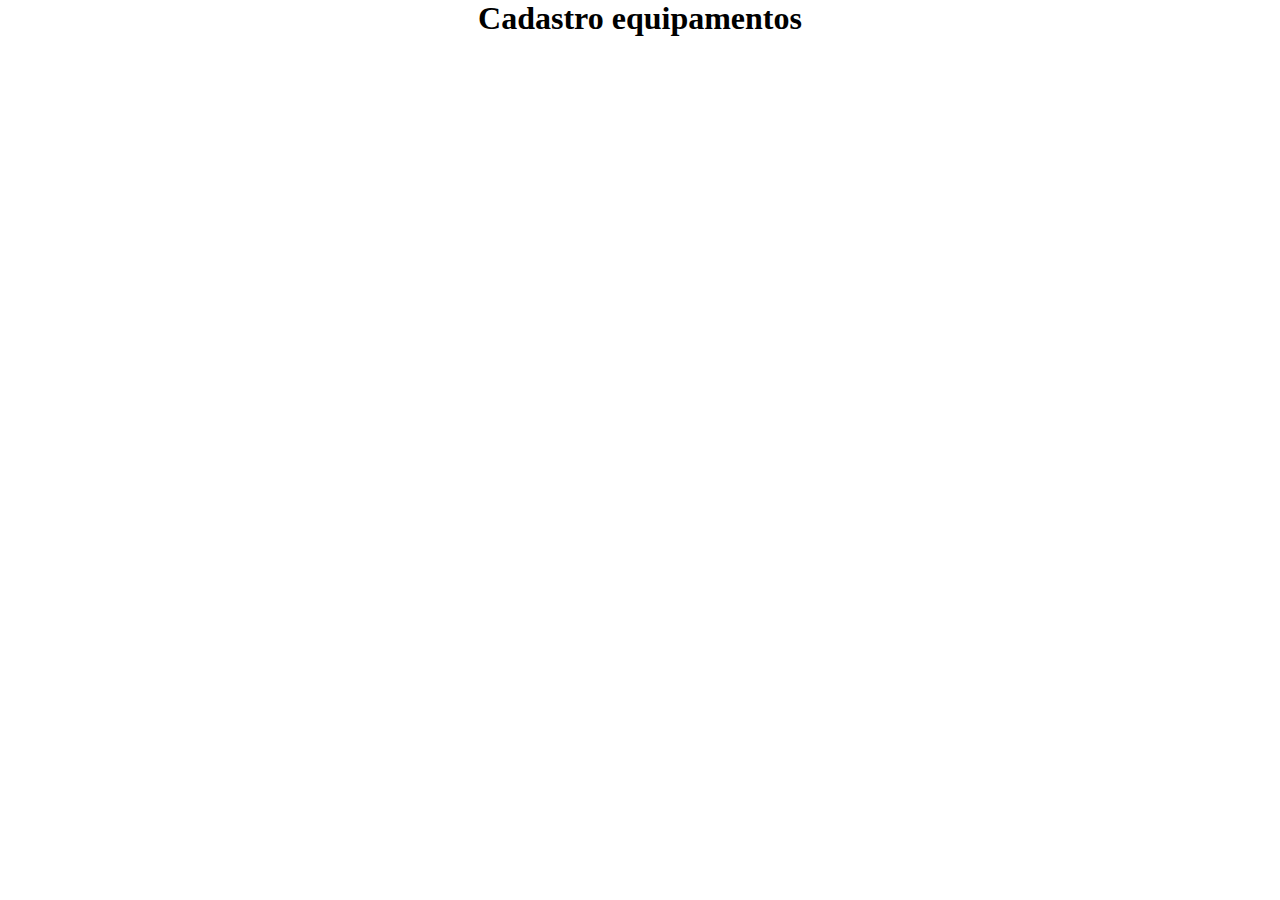
<file: index.html>
<!DOCTYPE html>
<html lang="pt-br">
<head>
    <meta charset="UTF-8">
    
    <meta name="viewport" content="width=device-width, initial-scale=1.0">
    <link rel="stylesheet" href="asset/style/cadastrar_eqip.css">
    <title>cadastrar equipamentos</title>
</head>
<body>
    <header>
        <h1 class="titulo">Cadastro equipamentos</h1>
    </header>
    
</body>
</html>
</file>
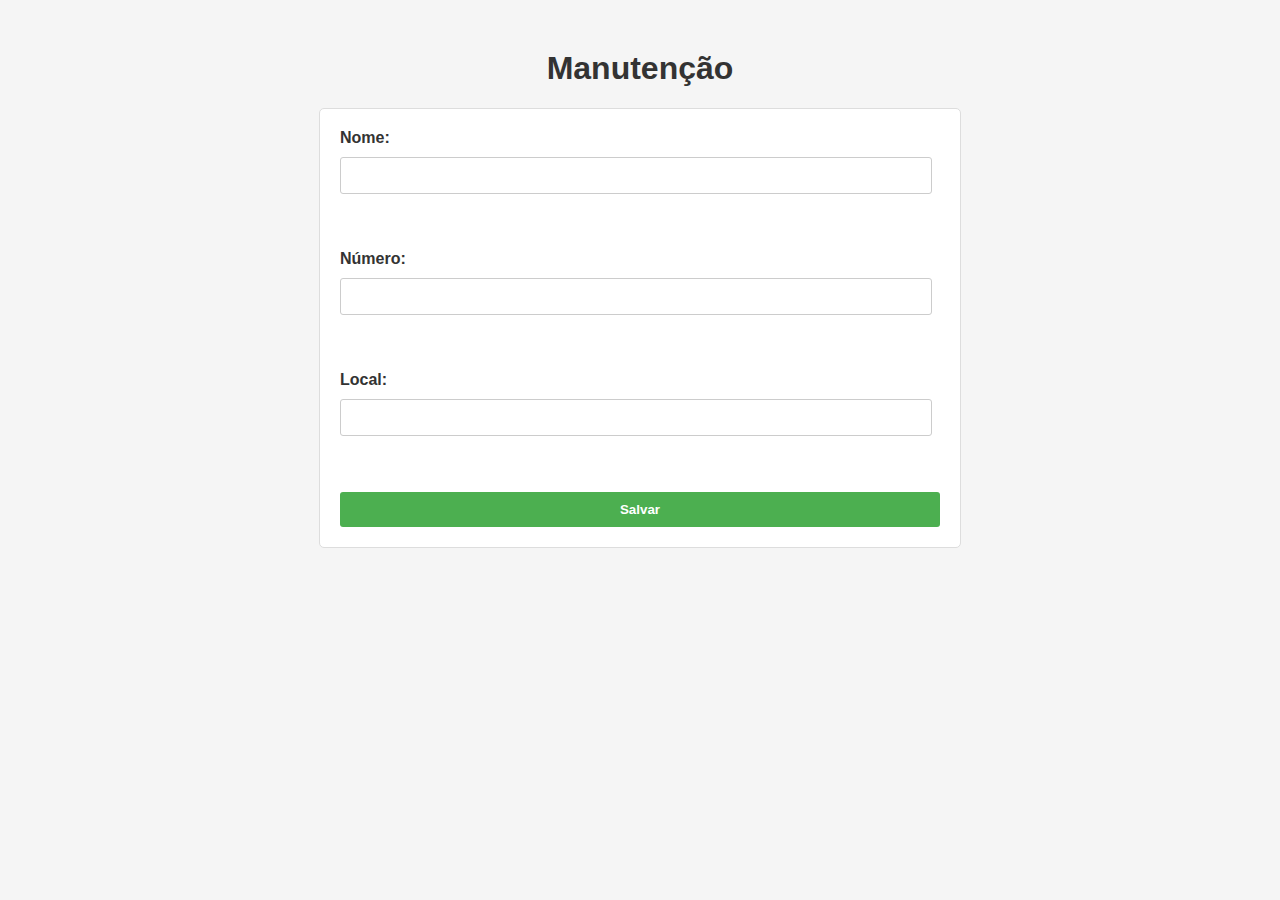
<file: page/index.html>
<!DOCTYPE html>
<html>
<head>
	<meta charset="UTF-8">
	<title>Manutenção</title>
	<meta name="viewport" content="width=device-width, initial-scale=1.0">	
	<link rel="stylesheet" href="../asset/style/style.css">
</head>
<body>
	<h1>Manutenção</h1>
	<form id="cadastro_professor">
		<label for="primeiro_numero_inteiro">Nome:</label>
		<input type="text" id="nome_prof"><br>
		<br>
		<label for="segundo_numero_inteiro">Número:</label>
		<input type="text" id="segundo_numero_inteiro"><br>
		<br>
		<label for="segundo_numero_inteiro">Local:</label>
		<input type="text" id="segundo_numero_inteiro"><br>
		<br>
		<button type="button" id="submit-btn" onclick="salvar()">Salvar</button>
	</form>	
	<script src="../script/manutencao.js"></script>
</body>
</html>
</file>
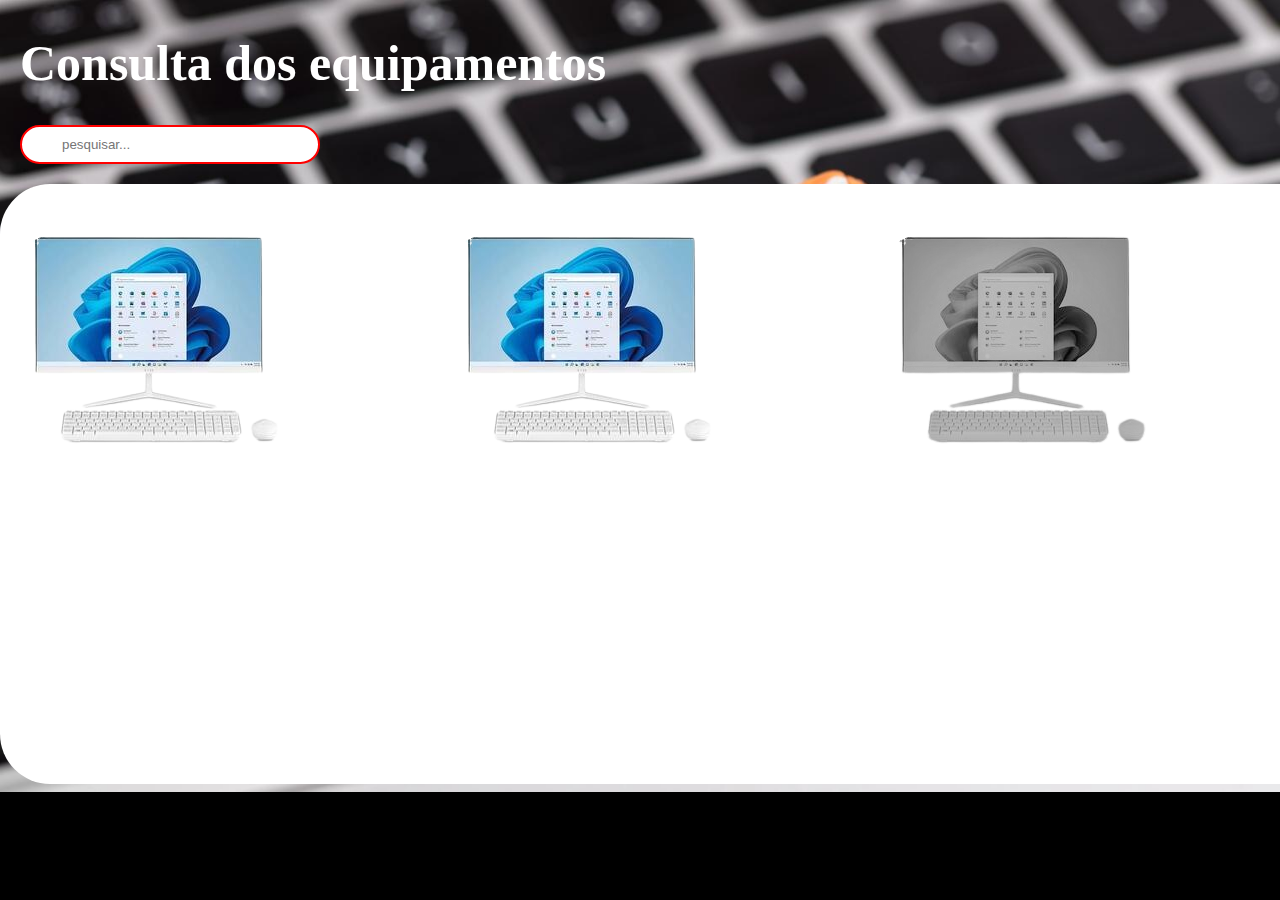
<file: page/consulta.html>
<!DOCTYPE html>
<html lang="pt-br">
<head>
    <meta charset="UTF-8">
    <link rel="stylesheet" href="https://cdnjs.cloudflare.com/ajax/libs/font-awesome/6.6.0/css/all.min.css" integrity="sha512-Kc323vGBEqzTmouAECnVceyQqyqdsSiqLQISBL29aUW4U/M7pSPA/gEUZQqv1cwx4OnYxTxve5UMg5GT6L4JJg==" 
    crossorigin="anonymous" referrerpolicy="no-referrer" />
    <link rel="stylesheet" href="../asset/style/consulta.css">
    <meta name="viewport" content="width=device-width, initial-scale=1.0">
    <title>Consulta</title>
</head>
<body>
    <h1 id="cde">Consulta dos equipamentos</h1>
    <div class="psq">
        <a href="sucesso.html"><i class="fa-solid fa-magnifying-glass" onclick=""></i></a>
        <input type="search" id="pesquisar" placeholder="pesquisar...">
    </div>

    <form class="procura">
        <img src="../asset/image/computador.png" alt="computador">
        <img src="../asset/image/computador.png" alt="computador">
        <img src="../asset/image/quebrado.png" alt="computador">
        <img src="../asset/image/quebrado.png" alt="computador">

    </form>
</body>
</html>
</file>
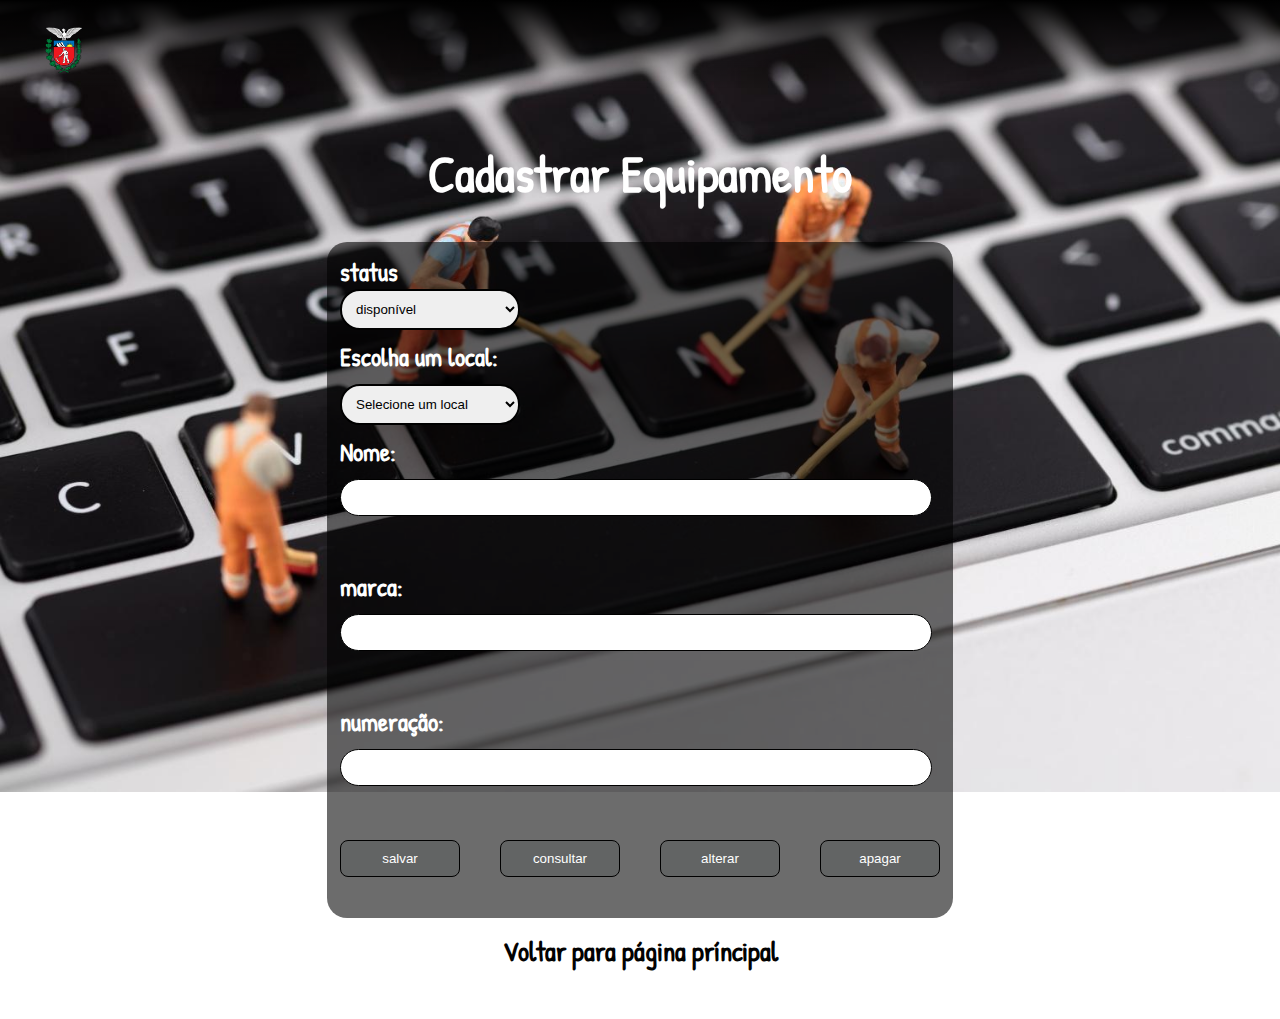
<file: page/equipamento.html>
<!DOCTYPE html>
<html>
<head>
	<meta charset="UTF-8">
	<title>equipamento</title>
	<link rel="shortcut icon" href="../asset/icon/logo.png" type="local">
	<link rel="preconnect" href="https://fonts.googleapis.com">
	<link rel="preconnect" href="https://fonts.gstatic.com" crossorigin>
	<link href="https://fonts.googleapis.com/css2?family=Jacques+Francois+Shadow&family=Kalam:wght@300;400;700&family=Patrick+Hand&display=swap" rel="stylesheet">
	<meta name="viewport" content="width=device-width, initial-scale=1.0">	
	<link rel="stylesheet" href="../asset/style/equipamento.css">
</head>
<body id="id_equipamento">
	<header class="cabecalho">
			<img class="logo" src="../asset/image/logo.png" alt="logocolegio">
	</header>
	<h1>Cadastrar Equipamento</h1>
	<form id="equipamento">

		<label>status</a>
			<select name="status" id="status">
				<option value="disponível">disponível</option>
				<option value="indisponível">indisponível</option>
			</select>
			
			<label for="local">Escolha um local:</label>
			<select id="locais">
				<option value="locais">Selecione um local</option>
			</select>
			
		<label for="nome_equip">Nome:</label>
		<input type="text" id="nome_equip"><br>
	
        <label for="marca_equip">marca:</label>
		<input type="text" id="marca_equip"><br>

        <label for="numeracao_equip">numeração:</label>
		<input type="text" id="numeracao_equip"><br> 

	<div class="btn-class">
		<button type="button" id="submit-btn-salvar" onclick="salvar()">salvar</button>
		<button type="button" id="submit-btn-consultar" onclick="consultar()">consultar</button>
		<button type="button" id="submit-btn-alterar" onclick="alterar()">alterar</button>
		<button type="button" id="submit-btn-apagar" onclick="apagar()">apagar</button>		
		<!-- <button type="submit" onclick="executar()">Enviar</button> -->
	</div>
	</form>	
	<a id="voltar" href="../page/home.html">Voltar para página príncipal</a>
	<script src="../script/equipamento.js"></script>
</body>
</html>
</file>
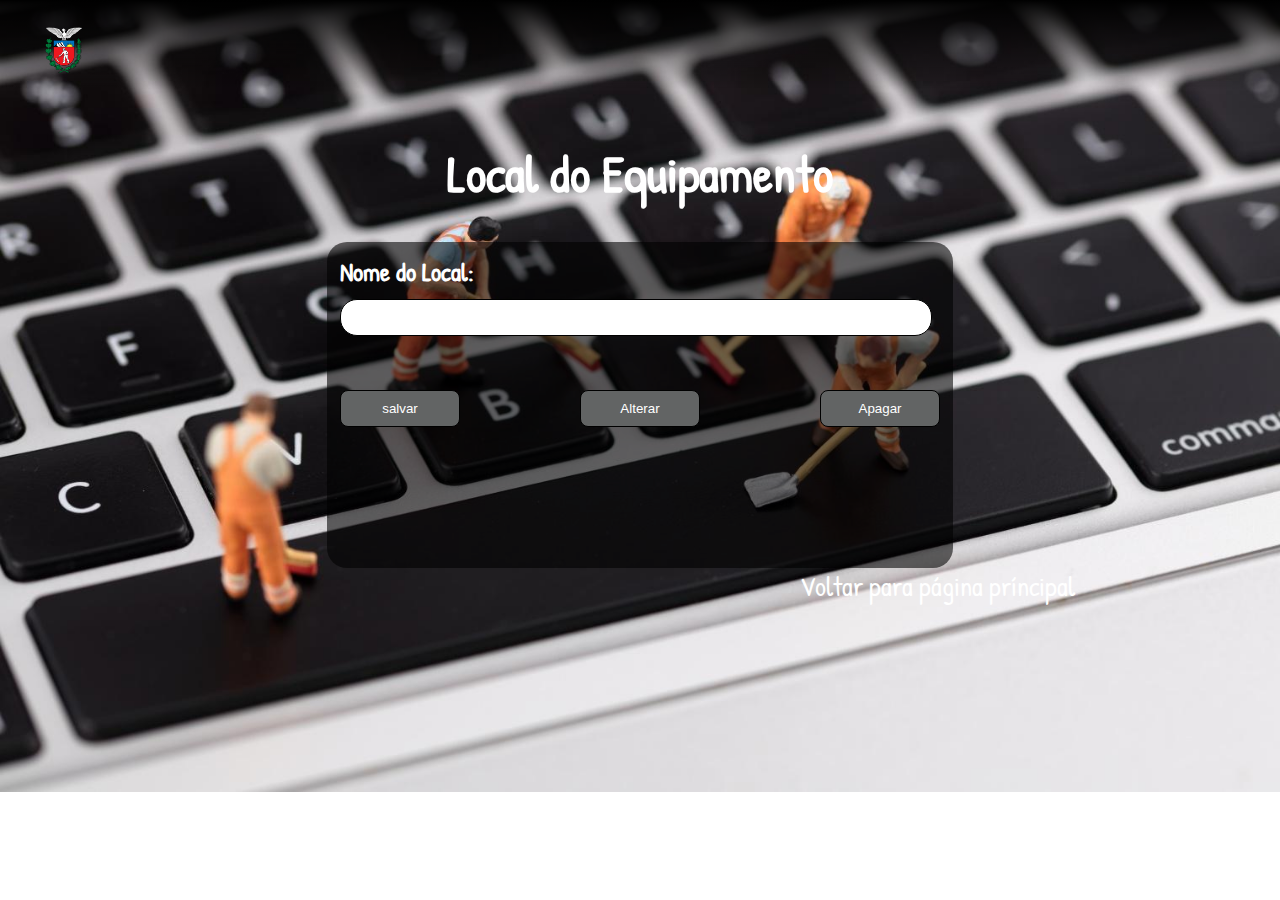
<file: page/local.html>
<!DOCTYPE html>
<html lang="pt-br">
<head>
    <meta charset="UTF-8">
    <link rel="shortcut icon" href="../asset/icon/logo.png" type="image/png"> <!-- Corrigido para 'image/png' -->
    <link rel="preconnect" href="https://fonts.googleapis.com">
    <link rel="preconnect" href="https://fonts.gstatic.com" crossorigin>
    <link href="https://fonts.googleapis.com/css2?family=Jacques+Francois+Shadow&family=Kalam:wght@300;400;700&family=Patrick+Hand&display=swap" rel="stylesheet">
    <meta name="viewport" content="width=device-width, initial-scale=1.0">
    <title>Local do equipamento</title>
    <link rel="stylesheet" href="../asset/style/local.css">
</head>
<body>
    <header id="cabeça">
        <img id="logo" src="../asset/icon/logo.png" alt="logo">
    </header>
    <h1>Local do Equipamento</h1>
    <form id="local">
        <label for="nome_local">Nome do Local:</label>
        <input type="text" id="nome_local"><br>

        <div class="btn_class">
            <button type="button" id="submit-btn-salvar" onclick="salvar(local)">salvar</button>
            <!-- <button type="button" id="submit-btn-consultar" onclick="consultar()">Consultar</button> -->
            <button type="button" id="submit-btn-alterar" onclick="alterar()">Alterar</button>
           <button type="button" id="submit-btn-apagar" onclick="apagar()">Apagar</button>
        </div>
    </form>    
    <a id="voltar" href="../page/home.html">Voltar para página príncipal</a>
    <script src="../script/local.js"></script>
</body>
</html>
</file>
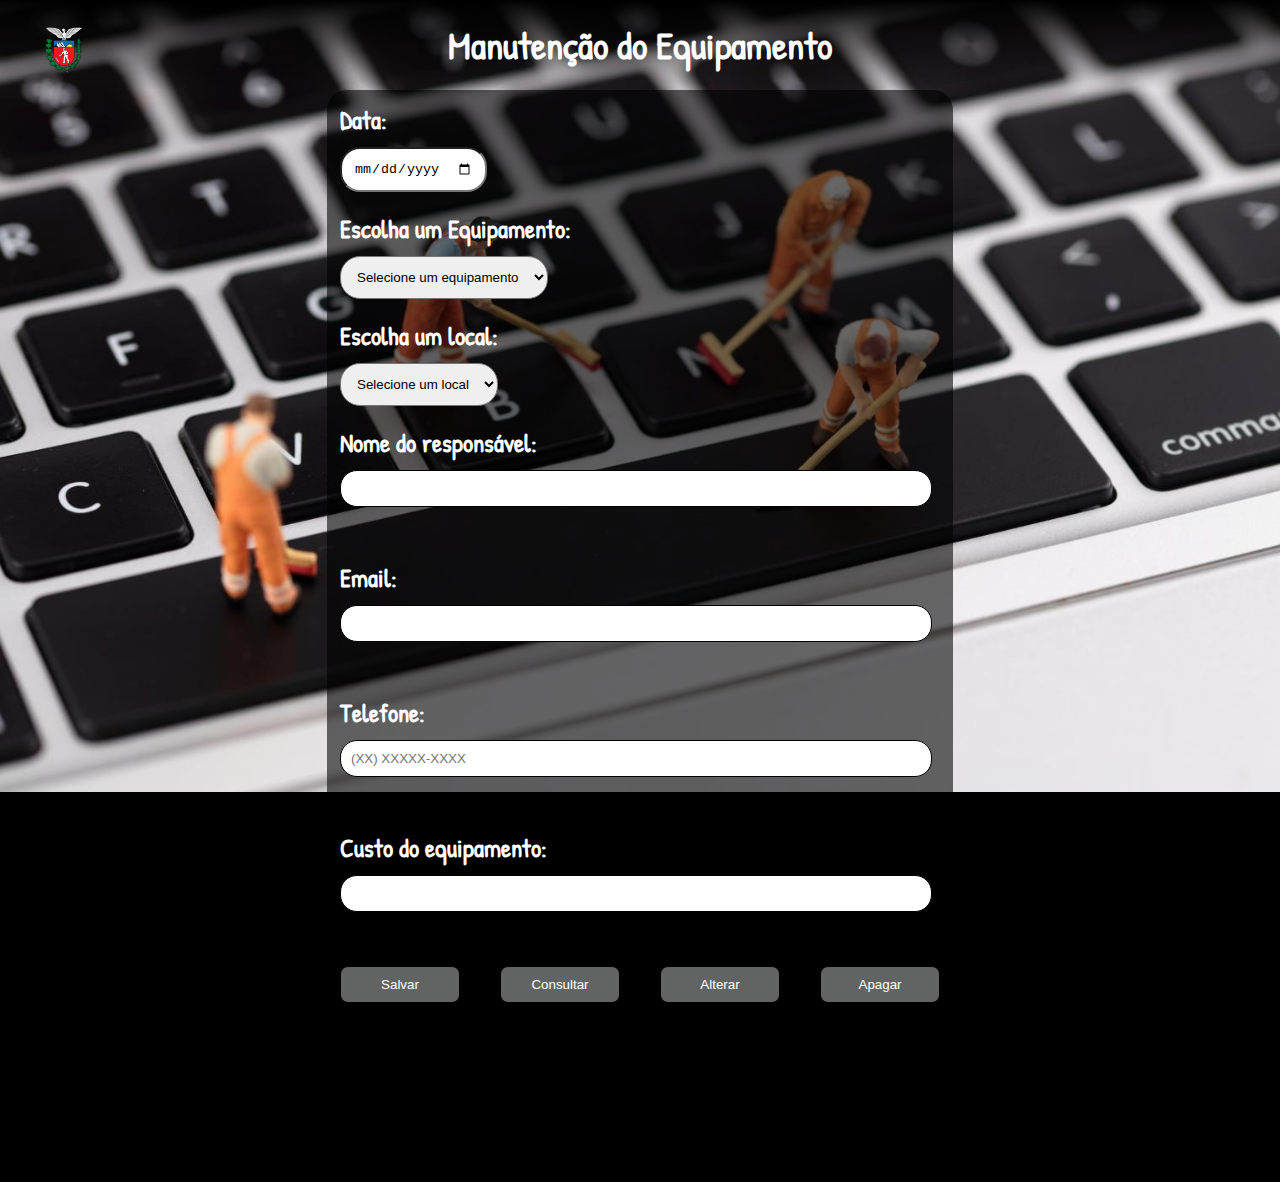
<file: page/manutencao.html>
<!DOCTYPE html>
<html>
<head>
	<meta charset="UTF-8">
	<title>Manutenção</title>
	<link rel="shortcut icon" href="../asset/icon/logo.png" type="local">
	<link rel="preconnect" href="https://fonts.googleapis.com">
	<link rel="preconnect" href="https://fonts.gstatic.com" crossorigin>
	<link href="https://fonts.googleapis.com/css2?family=Jacques+Francois+Shadow&family=Kalam:wght@300;400;700&family=Patrick+Hand&display=swap" rel="stylesheet">
	<meta name="viewport" content="width=device-width, initial-scale=1.0">	
	<link rel="stylesheet" href="../asset/style/manutencao.css">
</head>
<body>
	<header id="cabeça">
		<img id="logo" src="../asset/icon/logo.png" alt="logo">
		<h2>Manutenção do Equipamento</h2>
	</header>
	
	<form id="nome_manutencao">
		<label for="segundo_numero_inteiro">Data:</label>
		<input type="date" id="data">
		<br>
		<label for="equipamento">Escolha um Equipamento:</label>
			<select id="equipamento">
				<option value="equipamento">Selecione um equipamento</option>
			</select>
		<br>
		<label for="local">Escolha um local:</label>
			<select id="locais">
				<option value="locais">Selecione um local</option>
			</select>
		<br>
		<label for="primeiro_numero_inteiro">Nome do responsável:</label>
		<input type="text" id="nome_respon">
		<br>
		
		<label for="segundo_numero_inteiro">Email:</label>
		<input type="text" id="email">
		<br>

		<label for="telefone">Telefone:</label>
        <input type="text" id="telefone" name="telefone" placeholder="(XX) XXXXX-XXXX" maxlength="15">
		<br>

		<label for="segundo_numero_inteiro">Custo do equipamento:</label>
		<input type="text" id="custo">
		<br>

		
			<div class="btn_class">
				<button type="button" id="submit-btn-salvar" onclick="salvar()">Salvar</button>
				<button type="button" id="submit-btn-consultar" onclick="consultar()">Consultar</button>
				<button type="button" id="submit-btn-alterar" onclick="alterar()">Alterar</button>
				<button type="button" id="submit-btn-apagar" onclick="apagar()">Apagar</button>
			</div>
				</form>	
				<a id="voltar" href="../page/home.html">Voltar para página príncipal</a>
		<div id="roda">
		</div>
	<script src="../script/manutencao.js"></script>
</body>
</html>
</file>
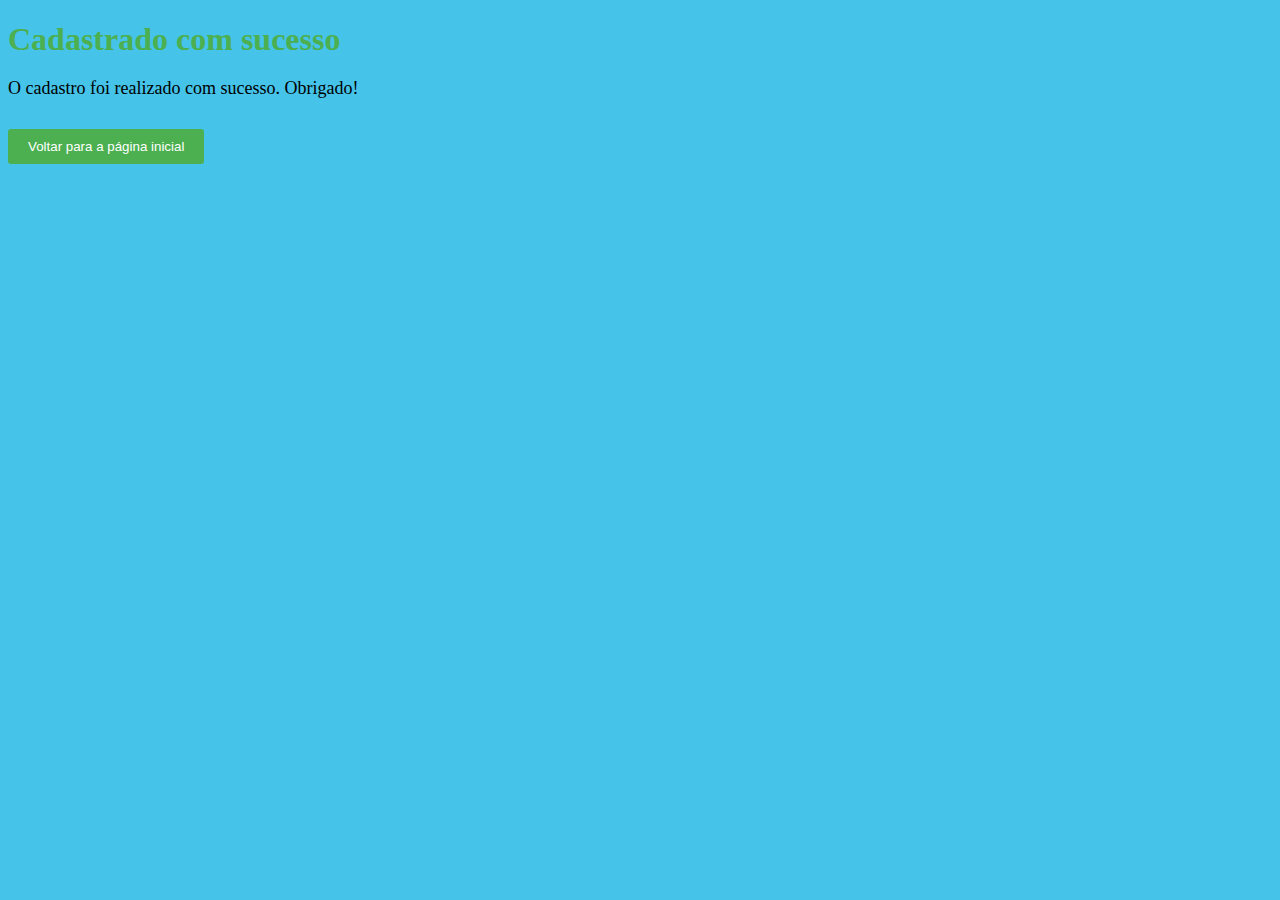
<file: page/sucesso.html>
<!DOCTYPE html>
<html lang="pt-BR">
<head>
    <meta charset="UTF-8">
    <title>Página de Sucesso</title>
    <meta name="viewport" content="width=device-width, initial-scale=1.0">    
    <link rel="stylesheet" href="../asset/style/sucesso.css">
</head>
<body>
    <div class="success-container">
        <h1>Cadastrado com sucesso</h1>
        <p>O cadastro foi realizado com sucesso. Obrigado!</p>
        <button onclick="window.location.href='../page/home.html'">Voltar para a página inicial</button>
    </div>
</body>
</html>
</file>
<file: asset/style/cadastrar_eqip.css>
*{
    margin: 0;
}


.titulo{
    align-items: center;
    display: flex;
    flex-direction: column;
    justify-content: center;
    margin-bottom: 50px;
    size: 1px;
}
</file>
<file: asset/style/style.css>
/* Estilos gerais */
body {
  font-family: Arial, sans-serif;
  background-color: #f5f5f5;
  color: #333;
  margin: 0;
}

/* Estilos do formulário */
form {
  max-width: 600px;
  margin: 0 auto;
  padding: 20px;
  border: 1px solid #ddd;
  border-radius: 5px;
  background-color: #fff;
}

@media only screen and (max-width: 767px) {
  form {
    max-width: 90%;
  }
}

label {
  display: block;
  margin-bottom: 10px;
  font-weight: bold;
}

h1 {
  text-align: center;
  margin-top: 50px;
}

input[type="text"] {
  display: block;
  width: 95%;
  padding: 10px;
  margin-bottom: 20px;
  border: 1px solid #ccc;
  border-radius: 3px;
}

button[type="button"] {
  display: block;
  width: 100%;
  padding: 10px;
  border: none;
  border-radius: 3px;
  background-color: #4CAF50;
  color: #fff;
  font-weight: bold;
  cursor: pointer;
}

button[type="button"]:hover {
  background-color: #3e8e41;
}
</file>
<file: asset/style/consulta.css>
body {
    background-image: url(../image/tecnico.jfif); 
    background-color: black; 
    color: #000000;
    margin: 0;
    font-size: 25px;
    background-repeat: no-repeat; /* Evita que a imagem se repita */
    background-size:100%; /* Ajusta a imagem para cobrir todo o fundo */
}

p{
    margin-top: 300px;
    margin-left: -450px;
}

h1{
    margin-left: 20px;
    color: white;
}

.psq{
    margin: 20px;
}

#pesquisar{
    border: 2px solid rgb(255, 0, 0);
    border-radius: 20px;
    width: 300px;
    padding: 10px 40px 10px 40px; /* Espaço extra à esquerda para a imagem */
}

.fa-solid {
    font-size: 20px;
    color: black;
    position: absolute;
    left: 30px;
    margin-top: 10px;
}

img{
    border-radius: 50px;
}

.procura{
    justify-content: space-between;
    align-items: flex-start;
    display: flex;
    margin: auto;
    width: 1600px;
    height: 600px;
    background-color: rgb(255, 255, 255);
    border-radius: 50px;
}
</file>
<file: asset/style/equipamento.css>
/* Estilos gerais */
body {
  font-family: "Patrick Hand";
  color: #ffffff;
  margin: 0;
  font-size: 25px;
  background-image: url(../image/tecnico.jfif);
  background-repeat: no-repeat; /* Evita que a imagem se repita */
  background-size:100%; /* Ajusta a imagem para cobrir todo o fundo */
}
  
.cabecalho{
  background-image: linear-gradient(to top, rgba(177, 177, 177, 0), rgb(0, 0, 0));
  width: auto;
  height: 30px;
  display: flex;
  align-items: center;
  justify-content: center;
  padding: 30px 20px;
  position: relative;
}


/* Estilos do formulário */
form {
  max-width: 600px;
  height: 650px;
  margin: 0 auto;
  padding: 13px;
  border-radius: 20px;
  background-color: #00000093;
}
  
@media only screen and (max-width: 767px) {
  form {
     max-width: 90%;
  }
}
  
label {
  display: block;
  margin-bottom: 10px;
  font-weight: bold;
}
  
h1 {
  text-align: center;
  margin-top: 50px;
}
  
  input[type="text"] {
    display: block;
    width: 95%;
    padding: 10px;
    margin-bottom: 20px;
    border: 1px solid #000000;
    border-radius: 20px;
  }
  
  /*button[type="button"] {
    display: block;
    width: 20%;
    padding: 10px;
    border: none;
    border-radius: 3px;
    background-color: #4CAF50;
    color: #fff;
    font-weight: bold;
    cursor: pointer;
  }*/
  
  button[type="button"]:hover {
    background-color: #00b7ffa8;
    transition: 0.8s;
  }

.btn-class{
  display: flex;
  justify-content: space-between;
}

button{
  width: 120px;
  border: 1px solid #000000;
  border-radius: 8px;
  padding: 10px;
  text-align: center;
  background: #626464;
  color: #fff;
  cursor: pointer;
}

.logo{
  width: 3%;
  margin-left: 25px;
  margin-top: 10px;
  position: absolute;
  left: 20px; 
}


  #tlt{
    color: #000000;
  }

   #voltar{
    text-decoration: none;
    color: rgb(2, 2, 2);
    display: flex;
    justify-content: center;
    margin-top: 6px;
    padding: 50px;
    font-size: 3vh;
  }  

#status{
  display: block;
  width: 30%;
  padding: 10px;
  margin-bottom: 10px;
  border: 2px solid #000000;
  border-radius: 20px;
  display: block;
  margin-bottom: 10px;
}

#locais{
  display: block;
  width: 30%;
  padding: 10px;
  margin-bottom: 10px;
  border: 2px solid #000000;
  border-radius: 20px;
  display: block;
  margin-bottom: 10px;
}
</file>
<file: asset/style/local.css>
/* Estilos gerais */
body {
    font-family: "Patrick Hand";
    background-image: url(../image/tecnico.jfif);  
    color: #ffffff;
    margin: 0;
    font-size: 25px;
    background-repeat: no-repeat; /* Evita que a imagem se repita */
    background-size:100%; /* Ajusta a imagem para cobrir todo o fundo */
}

#cabeça{
    background-image: linear-gradient(to top, rgba(177, 177, 177, 0), rgb(0, 0, 0));
    width: auto;
    height: 30px;
    display: flex;
    align-items: center;
    justify-content: center;
    padding: 30px 20px;
    position: relative;
}

/* Estilos do formulário */
form {
    max-width: 600px;
    height: 300px;
    margin: 0 auto;
    padding: 13px;
    border-radius: 20px;
    background-color: #00000093;
}
  
@media only screen and (max-width: 767px) {
form {
    max-width: 90%;
   }
}
  
label {
    display: block;
    margin-bottom: 10px;
    font-weight: bold;
}
  
h1 {
    text-align: center;
    margin-top: 50px;
}
  
input[type="text"] {
    display: block;
    width: 95%;
    padding: 10px;
    margin-bottom: 20px;
    border: 1px solid #000000;
    border-radius: 17px;
}
  
.btn_class{
    display: flex;
    justify-content: space-between;
  }
  
button{
    width: 120px;
    border: 1px solid #000000;
    border-radius: 8px;
    padding: 10px;
    text-align: center;
    background: #626464;
    color: #fff;
    cursor: pointer;
}
  
button[type="button"]:hover {
    background-color: #00b7ffa8;
    transition: 0.8s;
}

#voltar{
    margin-left: 800px;
    width: 300px;
    text-decoration: none;
    color: rgb(255, 255, 255);
    font-size: 3vh;
}

#logo{
    width: 3%;
    margin-left: 25px;
    margin-top: 10px;
    position: absolute;
    left: 20px; 
}
</file>
<file: asset/style/manutencao.css>
/* Estilos gerais */
body {
  font-family: "Patrick Hand";
  background-image: url(../image/tecnico.jfif); 
  background-color: black; 
  color: #ffffff;
  margin: 0;
  font-size: 25px;
  background-repeat: no-repeat; /* Evita que a imagem se repita */
  background-size:100%; /* Ajusta a imagem para cobrir todo o fundo */
}

#cabeça{
  background-image: linear-gradient(to top, rgba(177, 177, 177, 0), rgb(0, 0, 0));
  width: auto;
  height: 30px;
  display: flex;
  align-items: center;
  justify-content: center;
  padding: 30px 20px;
  position: relative;
}

form {
  max-width: 600px;
  height: 900px;
  margin: 0 auto;
  padding: 13px;
  border-radius: 20px;
  background-color: #00000093;
}

@media only screen and (max-width: 767px) {
  form {
    max-width: 90%;
  }
}

#data, #equipamento, #locais{
  border-radius: 20px;
  padding: 12px;
  margin-bottom: 20px;
}

label {
  display: block;
  margin-bottom: 10px;
  font-weight: bold;
}

h1 {
  text-align: center;
  margin-top: 50px;
}

input[type="text"] {
  display: block;
  width: 95%;
  padding: 10px;
  margin-bottom: 20px;
  border: 1px solid #000000;
  border-radius: 17px;
}

input.invalid {
  border-color: red;
  background-color: #fdd;
}

.btn_class{
  display: flex;
  justify-content: space-between;
}

button{
  width: 120px;
  border: 1px solid #000000;
  border-radius: 8px;
  padding: 10px;
  text-align: center;
  background: #626464;
  color: #fff;
  cursor: pointer;
}

button[type="button"]:hover {
  background-color: #00b7ffa8;
  transition: 0.8s;
}

#logo{
  width: 3%;
  margin-left: 25px;
  margin-top: 10px;
  position: absolute;
  left: 20px; 
}

#voltar{
  text-decoration: none;
  color: rgb(0, 0, 0);
  display: flex;
  justify-content: center;
  margin-top: 30px;
  padding: 50px;
  font-size: 3vh;
}
</file>
<file: asset/style/sucesso.css>
/* Estilos da página de sucesso */
body{
  background-color: rgb(69, 195, 233);
}

<<<<<<< HEAD
=======

>>>>>>> 6efaba84e0e9be3dd5fad0cf74e521ce6bef2fe2
.success-container {
    max-width: 600px;
    margin: 300px auto; /* Centraliza a mensagem verticalmente e horizontalmente */
    padding: 20px;
    border: 3px solid #8cf363;
    border-radius: 20px;
    background-color: #e2f7ffa6;
    text-align: center; /* Centraliza o texto */
  }
 
  .success-container h1 {
    color: #4CAF50; /* Cor do título para combinar com o botão */
    margin-bottom: 20px;
  }
 
  .success-container p {
    font-size: 18px;
    margin-bottom: 30px;
  }
 
  .success-container button {
    background-color: #4CAF50; /* Botão com a mesma cor do formulário */
    color: #fff;
    padding: 10px 20px;
    border: none;
    border-radius: 3px;
    cursor: pointer;
  }
 
  .success-container button:hover {
    background-color: #60d463;
    transition: 0.8s;
  }
</file>
